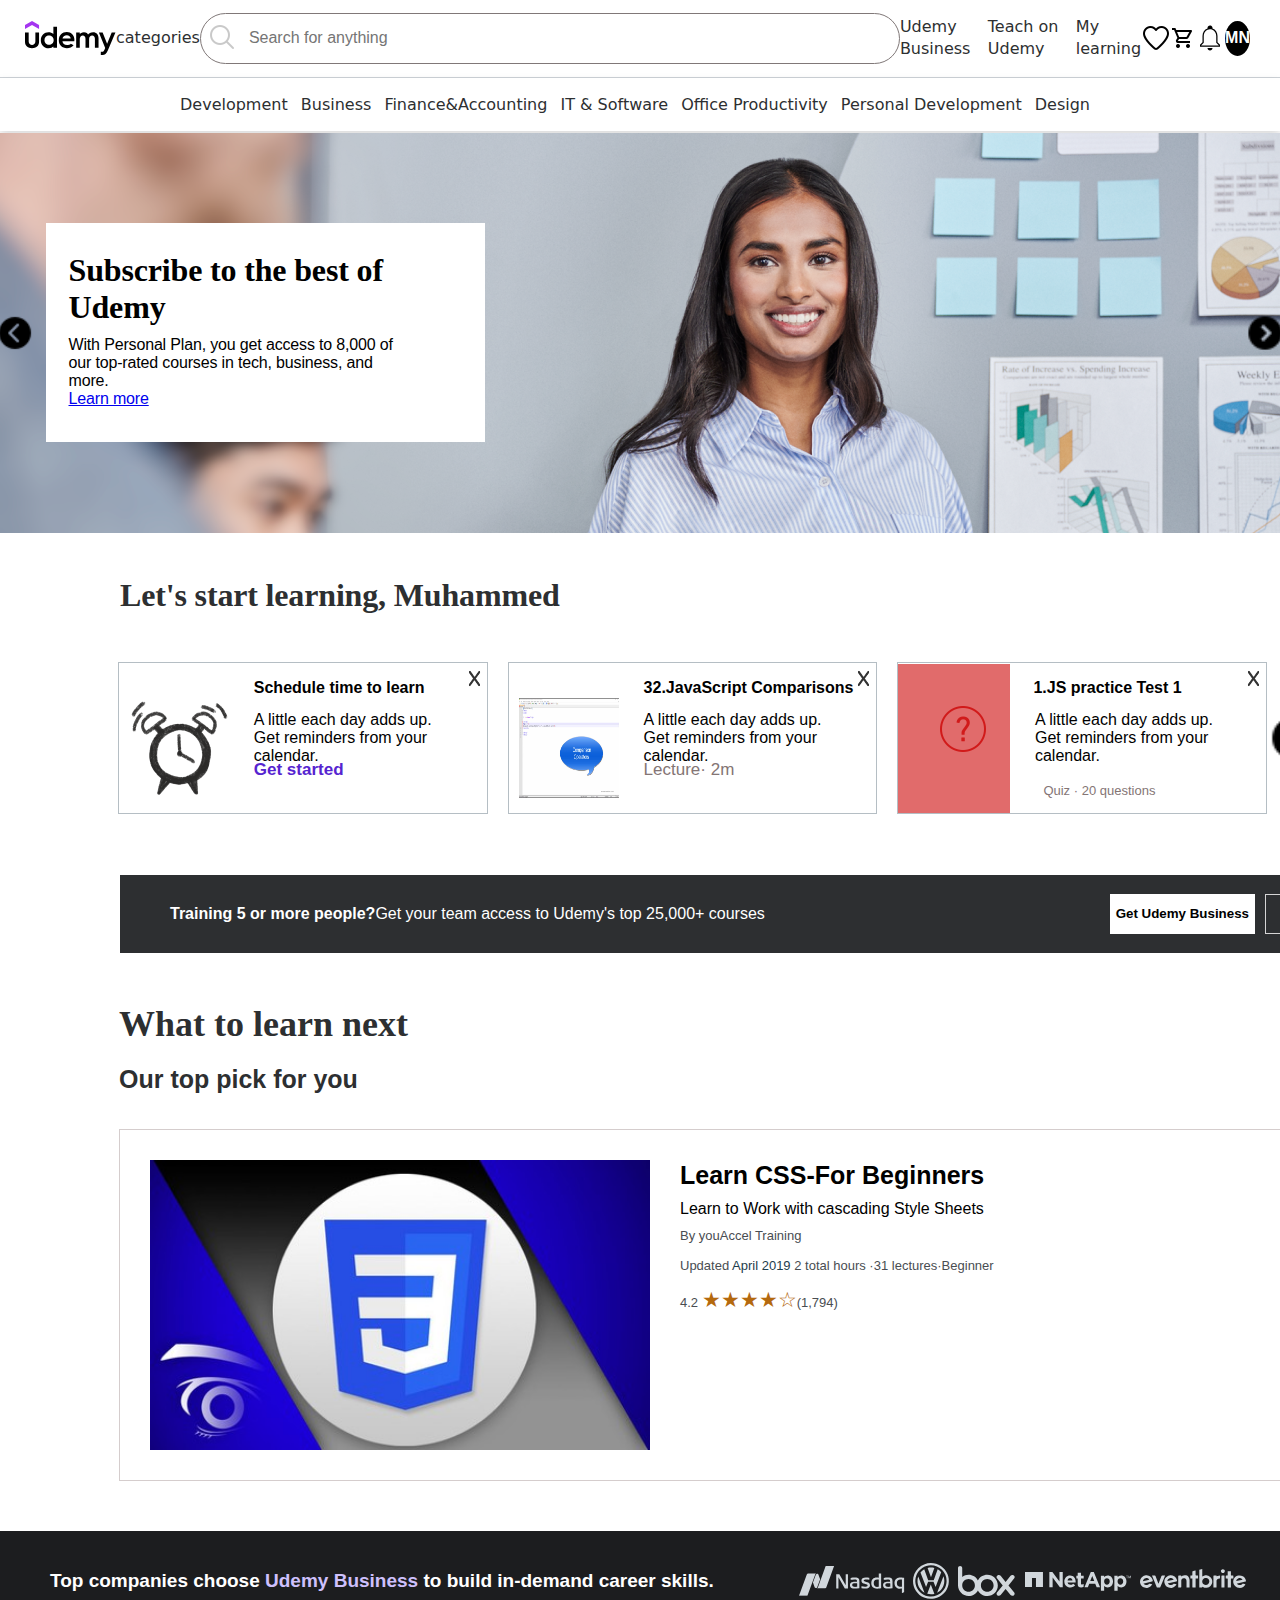
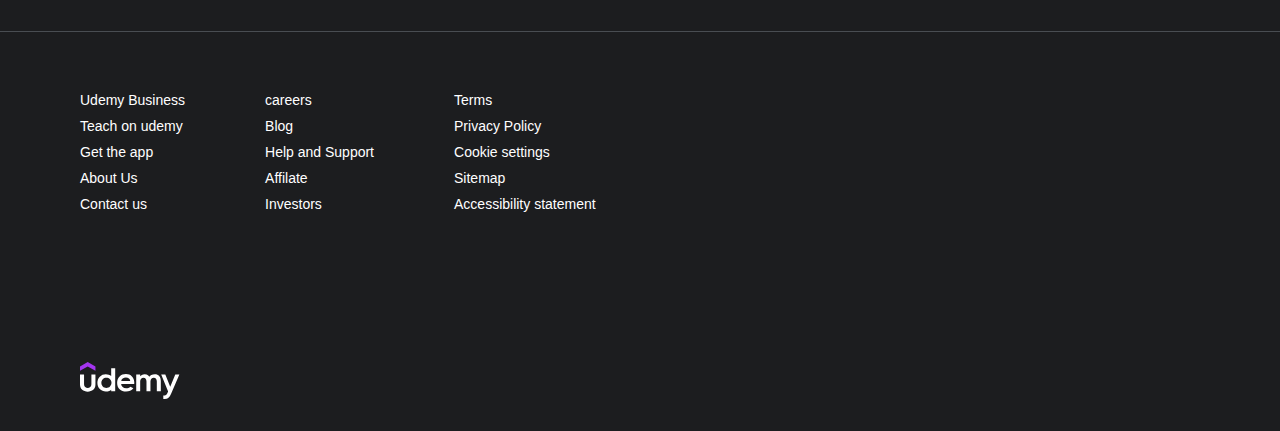
<file: index.html>
<!DOCTYPE html>
<html lang="en">

<head>
    <meta charset="UTF-8">
    <meta name="viewport" content="width=device-width, initial-scale=1.0">
    <title>Udemy</title>


    <link rel="stylesheet" href="asset/style.css">
</head>

<body>




    <div class="header">

        <img class="logo" src="logo/logo.svg" alt="">

        <p class="categories">categories</p>


        <button class="search-button">
            <div class="search-icon">
                <img src="icons/search.png" alt="">
            </div>
            <input class="search-bar" placeholder="Search for anything" type="text">
        </button>

        <p>Udemy Business</p>

        <p>Teach on Udemy</p>

        <p>My learning</p>

        <img src="icons/heart.png" alt="">

        <img src="icons/cart.png" alt="">

        <img class="notifications" src="icons/notifications.svg" alt="">
        <div class="profile">MN</div>
    </div>

    <div class="header-second">


        <p>Development</p>
        <p>Business</p>
        <p>Finance&Accounting</p>
        <p>IT & Software</p>
        <p>Office Productivity</p>
        <p>Personal Development</p>
        <p>Design</p>
        <p>Marketing</p>
        <p>Health & Fitness</p>
        <p>Music</p>


    </div>



    <div class="poster">



        <img class="previous" src="icons/previous.png" alt="previous">
        <div class="offer">Subscribe to the best of <br> Udemy
            <div class="details-offer">With Personal Plan, you get access to 8,000 of<br> our top-rated courses in
                tech,
                business, and <br>more.
                <br> <a href="https://www.udemy.com/personal-plan/?locale=en_US">Learn more</a>
            </div>
        </div>
        <img src="poster/poster3.png" alt="poster1">
        <img class="next" src="icons/next.png" alt="next">
    </div>

    <p class="welcome">Let's start learning, Muhammed</p>

    <div class="my-learning">

        <div class="learning-1">
            <img class="clock" src="icons/clock.png" alt="">
            <div class="learning-title">Schedule time to learn</div>
            <div class="learning-details">A little each day adds up. Get reminders from your calendar. </div>
            <p class="learning-end" href="">Get started</p>
            <img class="close" alt="" src="icons/close.png">
        </div>

        <div class="learning-1">
            <img class="thumb-1" src="poster/thumb-1.jpg" alt="">
            <div class="learning-title">32.JavaScript Comparisons</div>
            <div class="learning-details">A little each day adds up. Get reminders from your calendar. </div>

            <p style="font-weight: 300; color: rgb(132, 117, 117);" class="learning-end" href="">Lecture&#183; 2m
            </p>
            <img class="close" alt="" src="icons/close.png">
        </div>

        <div class="learning-1">

            <div class="div-ques">
                <img class="question-mark" src="icons/question mark.png" alt="">
            </div>

            <div class="learning-title">1.JS practice Test 1</div>
            <div class="learning-details">A little each day adds up. Get reminders from your calendar. </div>
            <p style=" padding-left: 10px; font-size: small; padding-top: 38px; font-weight: 300;color: rgb(132, 117, 117);"
                class="learning-end" href="">Quiz &#183; 20 questions</p>
            <img class="close" alt="" src="icons/close.png">
            <img style="cursor: pointer; position:absolute ; width:50px; margin-left: 370px;" src="icons/next.png"
                alt="">
        </div>

    </div>

    <div class="black-bar">
        <p class="black-bar-title"><strong>Training 5 or more people?</strong>Get your team access to Udemy's top
            25,000+ courses</p>
        <button class="black-bar-buttons1">Get Udemy Business</button>
        <button class="black-bar-buttons2">Dismiss</button>
    </div>


    <span class="sugetion">What to learn next </span>
    <span class="option">Our top pick for you </span>

    <div class="option-1">
        <img class="poster-4" src="poster/poster4.htm" alt="">
        <div class="option-1-details">
            <Span>Learn CSS-For Beginners</Span>
            <Span class="option-titile">Learn to Work with cascading Style Sheets</Span>
            <span class="option-body">By youAccel Training<br><br>Updated<strong style="color: rgb(30, 61, 77);"> April
                    2019</strong> 2 total hours &#183;31 lectures&#183;Beginner<br><br>4.2 <span
                    style="font-size:160%;color:rgb(180, 105, 14);">&starf;&starf;&starf;&starf;&star;</span>(1,794)</span>




        </div>
    </div>




    <div class="footer">

        <div class="footer-1">
            <span class="footer-1-title">Top companies choose <span style="color:rgb(206, 192, 252);">Udemy
                    Business</span> to build in-demand career skills.</span>
            <div class="footer-1-company-logos">
                <img src="footer-asset/nasdaq-light.svg" alt="">
                <img src="footer-asset/volkswagen-light.svg" alt="">

                <img src="footer-asset/box-light.svg" alt="">
                <img src="footer-asset/netapp-light.svg" alt="">
                <img src="footer-asset/eventbrite-light.svg" alt="">
            </div>
        </div>

        <div class="footer-2">

            <div class="links">
                <span>Udemy Business</span>
                <span>Teach on udemy</span>
                <span>Get the app</span>
                <span>About Us</span>
                <span>Contact us</span>
            </div>
            <div class="links">
                <span>careers</span>
                <span>Blog</span>
                <span>Help and Support</span>
                <span>Affilate</span>
                <span>Investors</span>
            </div>
            <div class="links">
                <span>Terms</span>
                <span>Privacy Policy</span>
                <span>Cookie settings</span>
                <span>Sitemap</span>
                <span>Accessibility statement</span>
            </div>

        </div>

        <img class="last-logo" src="logo/logo-udemy.svg" alt="">

    </div>


</body>
<script>
    $(".my-rating-7").starRating({
        readOnly: true
    });
</script>

</html>
</file>
<file: asset/style.css>
.header {
    display: flex;
    background-color: rgb(255, 255, 255);
    height: 4.8rem;
    justify-content: space-between;
    align-items: center;
    border-width: 50px;
    border-bottom: 1px solid #cdd2d7;
    margin-top: 0;

}

.header-second {
    box-shadow: 0px 5px 10px rgba(0, 0, 0, 0.15);
    display: flex;
    height: 3.3rem;
    justify-content: space-between;
    flex-wrap: wrap;
    padding-left: 180px;
    padding-right: 190px;

}

body {
    height: 1000px;
    margin: 0
}

.logo {

    height: 34px;
    width: 91px;
    padding-left: 25px;
}

.profile {
    background-color: black;
    color: white;
    height: 35px;
    width: 35px;
    align-items: center;
    display: flex;
    justify-content: center;
    border-radius: 50%;
    font-weight: bold;
    font-family: Arial, Helvetica, sans-serif;
    cursor: pointer;
    margin-right: 30px
}

.notifications {
    height: 50px;
    width: 30px;
}

p {
    cursor: pointer;
    font-weight: 350;
    line-height: 1.4;
    color: #2d2f31;
    font-family: system-ui, -apple-system, BlinkMacSystemFont, 'Segoe UI', Roboto, Oxygen, Ubuntu, Cantarell, 'Open Sans', 'Helvetica Neue', sans-serif;
}

.search-bar {
    border-radius: 20px;
    font-size: medium;
    font-family: sans-serif;
    font-weight: 300;
    width: 780px;
    height: 40px;
    margin-left: 10px;
    border: 0;


}

.search-bar:active {
    border: 0;
}

.search-button {
    display: flex;
    align-items: center;
    height: 51px;
    width: 700px;
    border-radius: 30px;
    background-color: transparent;
    border: 1px solid rgb(128, 120, 120);
    cursor: not-allowed;
}

.poster {
    display: flex;
    justify-content: center;
    align-items: center;
    margin-top: 2px;
    position: relative;
}

.previous {
    cursor: pointer;
    position: absolute;
    z-index: 100;
    margin-right: 1250px;
    height: 40px;

}

.next {
    position: absolute;
    z-index: 100;
    height: 40px;
    margin-left: 1250px;
    cursor: pointer;
}

.offer {
    padding-top: 29px;
    padding-left: 23px;
    margin-right: 1000px;
    position: absolute;
    z-index: 100;
    height: 190px;
    margin-left: 250px;
    background-color: white;
    width: 26rem;
    font-family: SuisseWorks;
    font-size: 32px;
    font-weight: 700;
    letter-spacing: -0.16px;

}

.details-offer {
    margin-top: 10px;
    font-weight: 400;
    font-size: 16px;
    font-family: sans-serif;
    box-sizing: border-box;
}

.welcome {
    margin-top: 40px;
    margin-left: 120px;
    font-weight: 700;
    letter-spacing: -0.16px;
    font-size: 32px;
    font-family: SuisseWorks;
}

.my-learning {
    position: relative;
    display: flex;
    padding: 0.8rem;
    align-items: center;
    margin-left: 85px;

}

.learning-1 {
    display: flex;
    align-items: center;
    border: 1px solid rgb(181, 190, 196);

    height: 150px;
    width: 400px;
    margin-left: 20px;
}

.clock {
    height: 100px;
    margin-left: 10px;
    margin-top: 20px;
}

.learning-title {
    position: absolute;
    margin-bottom: 100px;
    margin-left: 135px;
    font-size: 16px;
    font-weight: 700;
    font-family: sans-serif;

}

.learning-details {
    font-family: sans-serif;
    margin-left: 25px;
}

.learning-end {
    position: absolute;
    margin-left: 135px;
    margin-top: 80px;
    font-family: sans-serif;
    font-weight: 700;
    font-size: 17px;
    color: rgb(86, 36, 208);

}

.close {
    opacity: 0.8;
    margin-bottom: 120px;
    width: 25px;
    height: 25px;
    cursor: pointer;
}

.thumb-1 {
    height: 100px;
    margin-left: 10px;
    margin-top: 20px;
    width: 100px;

}

.question-mark {

    padding-left: 40px;
    padding-top: 40px;
}

.div-ques {

    height: 149px;
    width: 230px;
    background-color: rgb(225, 107, 107);
    cursor: pointer;
}

.black-bar {
    background-color: rgb(45, 47, 49);
    width: 1230px;
    height: 78px;
    margin-top: 48px;
    margin-left: 120px;
    display: flex;
    align-items: center;
    justify-content: space-between;
    padding-right: 16px;


}

.black-bar-title {
    color: white;
    font-weight: 700;
    font: 1em sans-serif;
    margin-left: 50px;
    flex: 1;
}

.black-bar button {

    margin: 5px;
    height: 40px;
}

.black-bar-buttons1 {
    background-color: rgb(255, 255, 255);
    border: 1px;
    font-weight: 700;
}

.black-bar-buttons1:hover {
    opacity: 0.9;
}

.black-bar-buttons2 {
    background-color: transparent;
    border: 1px;
    font-weight: 700;
    color: white;
    border: solid 1px white;
    width: 80px;
    opacity: 0.8;
}

.black-bar-buttons2:hover {
    opacity: 1;
}

.footer {

    height: 500px;
    background-color: rgb(28, 29, 31);
    margin-top: 50px;

}

.footer-1 {
    display: flex;

    height: 100px;
    align-items: center;
    border-bottom: 1px solid #494d52;

}

.footer-1-title {
    flex: 5;
    margin-left: 50px;
    font-weight: 700;
    font-family: sans-serif;
    font-size: 19px;
    color: white;
}

.footer-1-company-logos {
    flex: 3;
    display: flex;
    justify-content: space-around;
    margin-right: 30px;

}

.footer-2 {
    display: flex;
    justify-content: start;
}

.links {
    display: flex;
    flex-direction: column;
    margin-left: 80px;
    margin-top: 50px;
    font-weight: 400;
    font-size: 14px;

}

.links span {
    margin-top: 10px;
    color: white;

    font-family: sans-serif;

}

.last-logo {
    width: 100px;
    margin-top: 150px;
    margin-left: 80px;
}

.sugetion {
    color: rgb(45, 47, 49);
    margin-top: 50px;
    display: block;
    margin-left: 119px;
    font-family: SuisseWorks;
    font-size: 36px;
    font-weight: 700;
    width: 36.rem;
}

.option {
    color: rgb(45, 47, 49);
    margin-top: 20px;
    display: block;
    margin-left: 119px;
    font-family: sans-serif;
    font-size: 25px;
    font-weight: 750;
    width: 36.rem;
}

.option-1 {
    display: flex;
    width: 1264px;
    border: solid 1px rgb(213, 205, 205);
    height: 350px;
    margin-top: 35px;
    margin-left: 119px;
}

.poster-4 {
    width: 500px;
    margin: 30px;
}

.option-1-details {
    /* background-color: #2d2f31; */
    width: 500px;
    height: 288px;
    margin-top: 31px;
    display: flex;
    flex-direction: column;
    font-size: 25px;
    font-weight: 700;
    font-family: sans-serif;
}
.option-titile{
    font-size: 16px;
    margin-top: 10px;
    font-family: sans-serif;
    font-weight: 400;
}
.option-body{
    margin-top: 10px;
    font-size: 13px;
    font-weight: 100;
    color: #494d52;
}
</file>
